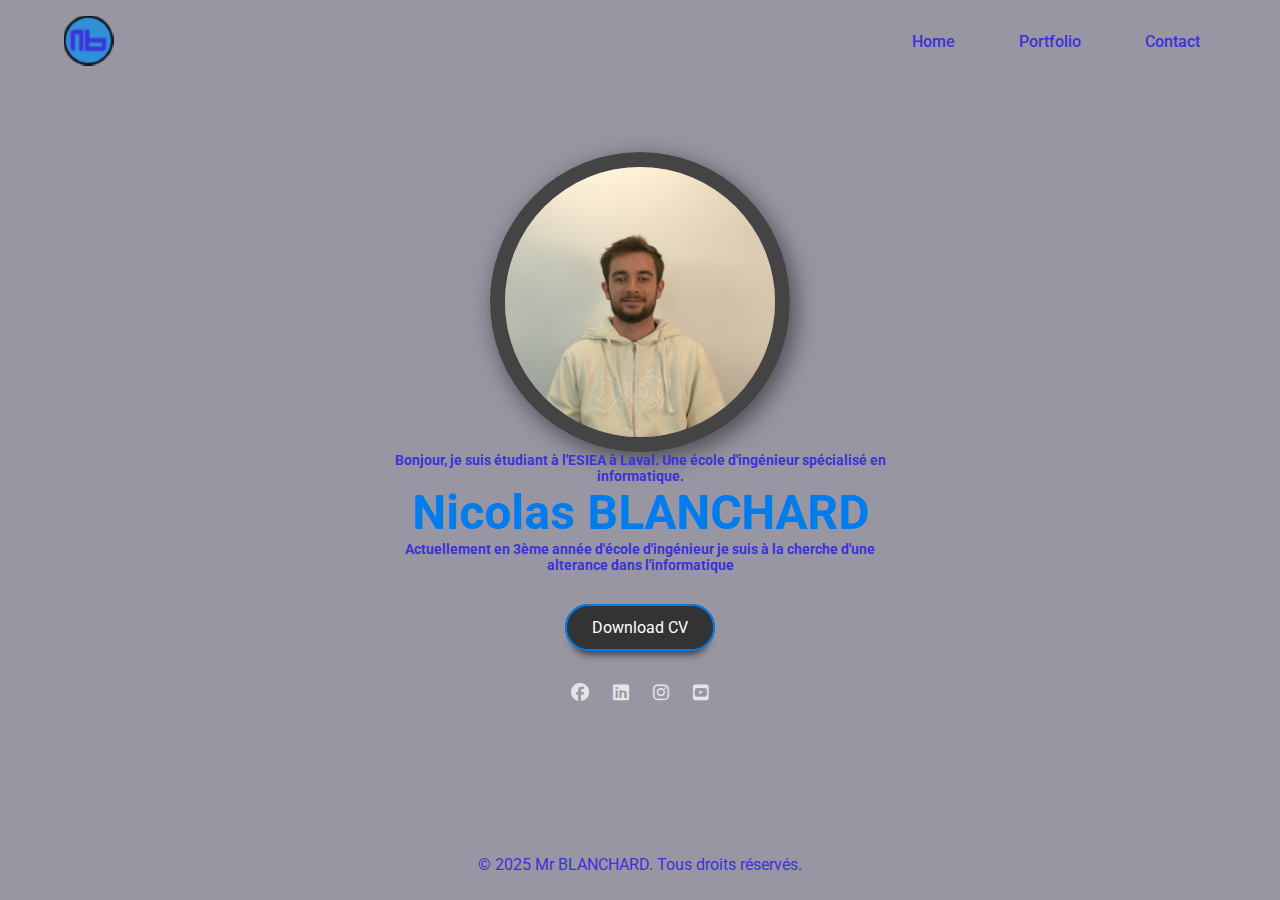
<file: index.html>
<!DOCTYPE html>
<html lang="fr">
<head>
    <meta charset="UTF-8">
    <meta name="viewport" content="width=device-width, initial-scale=1.0">
    <title>Portfolio - Nicolas</title>
    <link rel="stylesheet" href="css/style.css">
    <link rel="stylesheet" href="https://cdnjs.cloudflare.com/ajax/libs/font-awesome/6.2.1/css/all.min.css">
    <link rel="preconnect" href="https://fonts.googleapis.com">
    <link rel="preconnect" href="https://fonts.gstatic.com" crossorigin>
    <link href="https://fonts.googleapis.com/css2?family=Roboto:ital,wght@0,100..900;1,100..900&display=swap" rel="stylesheet">
</head>
<body>
    <header>
        <nav>
            <img class = "NB" src="img/logo_nb.png" alt="Logo NB">
                
                <ul>
                    <li><a href="index.html">Home</a></li>
                    <li><a href="Portfolio.html">Portfolio</a></li>           
                    <li><a href="Contact.html">Contact</a></li>
                </ul>
        </nav>
    </header>
    <main>
        <section class="hero-section">
            <figure class="hero-pic">
                <img src="img/Nicolas.jpg" alt="Photo de profil Nicolas">
            </figure>
            <article class="hero-text">
                <h1>Bonjour, je suis étudiant à l'ESIEA à Laval. Une école d'ingénieur spécialisé en informatique.</h1>
                <h2>Nicolas BLANCHARD</h2>
                <h1>Actuellement en 3ème année d'école d'ingénieur je suis à la cherche d'une alterance dans l'informatique</h1>
                <div class="btn-group">
                    <a href="https://drive.google.com/file/d/1L2rFf8bB93uWVfUxox97xD3RBPnjxHVo/view?usp=sharing" class="btn active">Download CV</a>
                </div>
                <div class="social">
                    <a href="https://www.facebook.com/profile.php?id=100076576762700"><i class="fa-brands fa-facebook"></i></a>
                    <a href="https://www.linkedin.com/in/nicolas-blanchard-338967253/"><i class="fa-brands fa-linkedin"></i></a>
                    <a href="https://www.instagram.com/nicolas___bld/"><i class="fa-brands fa-instagram"></i></a>
                    <a href="https://www.youtube.com/@nicolasblanchard1723"><i class="fa-brands fa-square-youtube"></i></a>
                </div>
            </article>
        </section>
    </main>
    <footer>
        <section>
            
        </section>
        <p>&copy; 2025 Mr BLANCHARD. Tous droits réservés.</p>
    </footer>
</body>
</html>
</file>
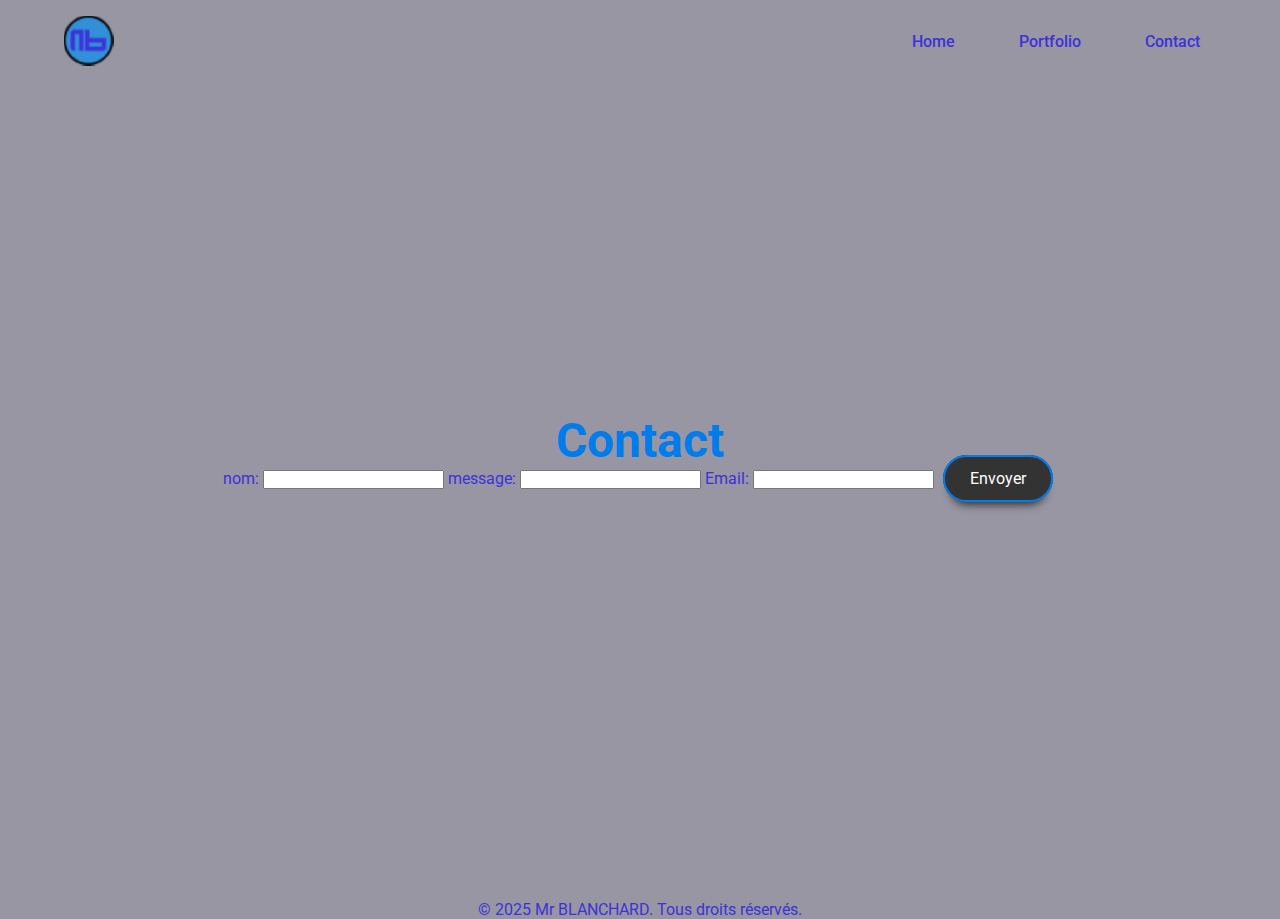
<file: Contact.html>
<!DOCTYPE html>
<html lang="fr">
<head>
    <meta charset="UTF-8">
    <meta name="viewport" content="width=device-width, initial-scale=1.0">
    <title>Portfolio - Nicolas</title>
    <link rel="stylesheet" href="css/style.css">
    <link rel="stylesheet" href="https://cdnjs.cloudflare.com/ajax/libs/font-awesome/6.2.1/css/all.min.css">
    <link rel="preconnect" href="https://fonts.googleapis.com">
    <link rel="preconnect" href="https://fonts.gstatic.com" crossorigin>
    <link href="https://fonts.googleapis.com/css2?family=Roboto:ital,wght@0,100..900;1,100..900&display=swap" rel="stylesheet">
</head>
<body>
    <header>
        <nav>
            <img class = "NB" src="img/logo_nb.png" alt="Logo NB">
                <ul>
                    <li><a href="index.html">Home</a></li>
                    <li><a href="Portfolio.html">Portfolio</a></li>    
                    <li><a href="Contact.html">Contact</a></li>
                </ul>
        </nav>
    </header>
    <main>
        <section id="contact">
            <h2>Contact</h2>
            <form>
                <label> nom:</label>
                <input type="text">
                <label> message:</label>
                <input type="text">
                <label>Email:</label>
                <input type="email">
                <a href="#" class="btn active">Envoyer</a>
            </form>
        </section>
    </main>
    <footer>
        <p>&copy; 2025 Mr BLANCHARD. Tous droits réservés.</p>
    </footer>
</body>
</html>
</file>
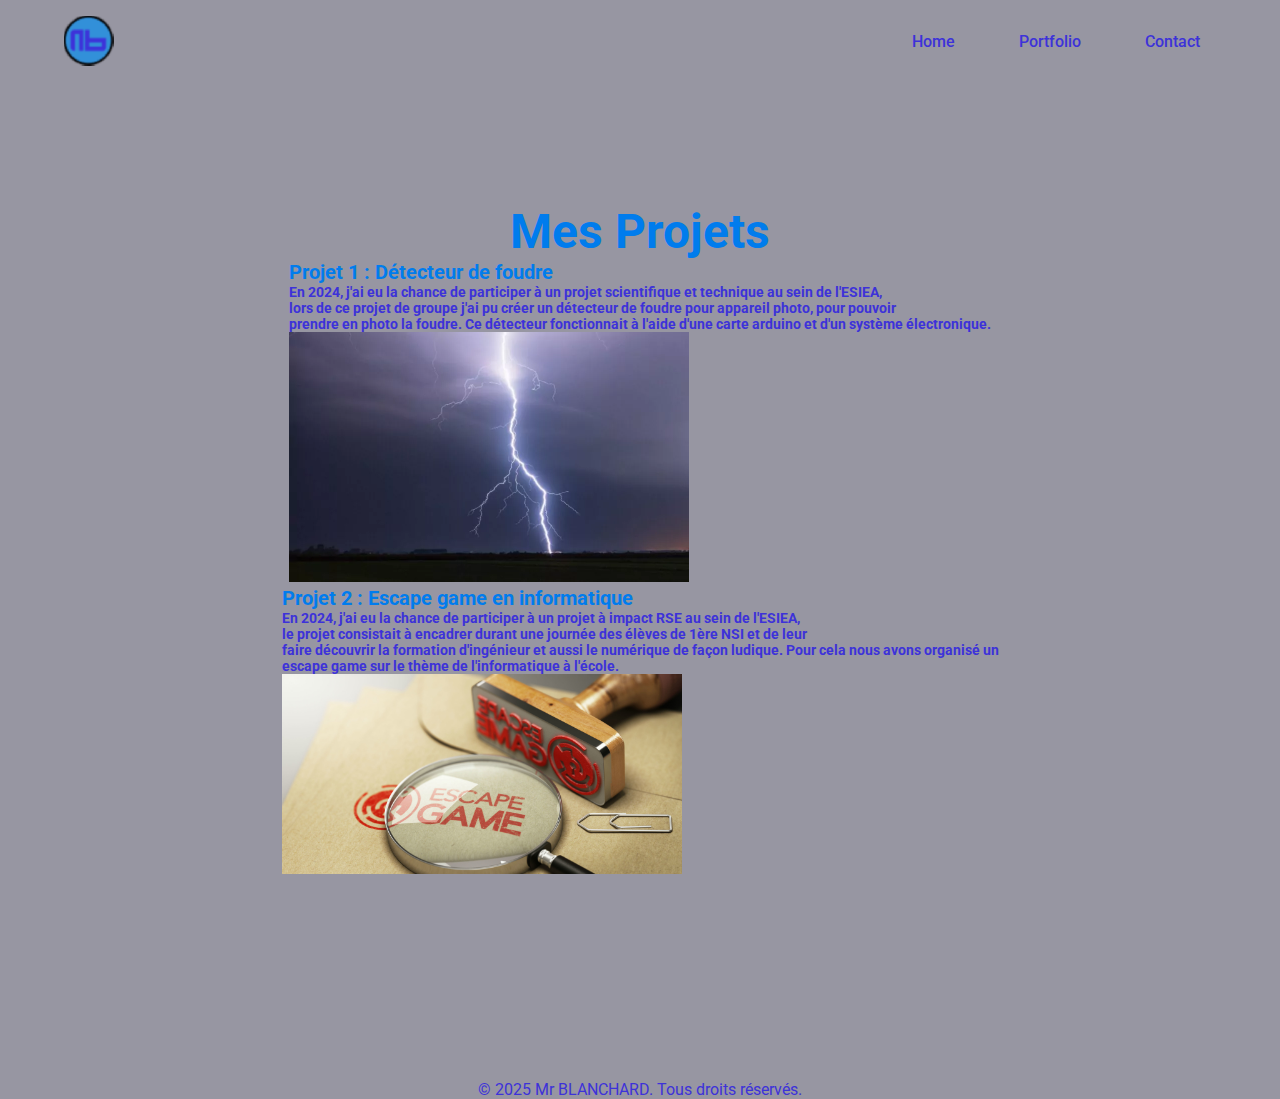
<file: Portfolio.html>
<!DOCTYPE html>
<html lang="fr">
<head>
    <meta charset="UTF-8">
    <meta name="viewport" content="width=device-width, initial-scale=1.0">
    <title>Portfolio - Nicolas</title>
    <link rel="stylesheet" href="css/style.css">
    <link rel="stylesheet" href="https://cdnjs.cloudflare.com/ajax/libs/font-awesome/6.2.1/css/all.min.css">
    <link rel="preconnect" href="https://fonts.googleapis.com">
    <link rel="preconnect" href="https://fonts.gstatic.com" crossorigin>
    <link href="https://fonts.googleapis.com/css2?family=Roboto:ital,wght@0,100..900;1,100..900&display=swap" rel="stylesheet">
</head>
<body>
    <header>
        <nav>
            <img class = "NB" src="img/logo_nb.png" alt="Logo NB">
                
                <ul>
                    <li><a href="index.html">Home</a></li>
                    <li><a href="Portfolio.html">Portfolio</a></li>           
                    <li><a href="Contact.html">Contact</a></li>
                </ul>
        </nav>
    </header>
    <main>
        <section id="portfolio">
            <h2>Mes Projets</h2>
            <div class="portfolio">
                <h3>Projet 1 : Détecteur de foudre</h3>
                <h1>En 2024, j'ai eu la chance de participer à un projet scientifique et technique au sein de l'ESIEA,<br>
                    lors de ce projet de groupe j'ai pu créer un détecteur de foudre pour appareil photo, pour pouvoir <br>
                    prendre en photo la  foudre. Ce détecteur fonctionnait à l'aide d'une carte arduino et d'un système électronique.
                </h1>
                <img class = "foudre" src="img/foudre.webp" alt="foudre">
            </div>
            <div class="portfolio">
                <h3>Projet 2 : Escape game en informatique</h3>
                <h1>En 2024, j'ai eu la chance de participer à un projet à impact RSE au sein de l'ESIEA,<br>
                    le projet consistait à encadrer durant une journée des élèves de 1ère NSI et de leur <br>
                    faire découvrir la formation d'ingénieur et aussi le numérique de façon ludique. Pour cela nous avons organisé un
                    <br> escape game sur le thème de l'informatique à l'école.
                </h1>
                <img class = "escape_g" src="img/escape_game.jpg" alt="escape_g">
            </div>
        </section>
    </main>
    <footer>
        <p>&copy; 2025 Mr BLANCHARD. Tous droits réservés.</p>
    </footer>
</body>
</html>
</file>
<file: css/style.css>
* {
    box-sizing: border-box;
    padding: 0;
    margin: 0;
    font-family: "Roboto", sans-serif;
    text-decoration: none;
}

body {
    overflow-x: hidden;
    background: #222;
    color: #3d32d9;
}

body {
    
    background: #222;
    background-color: #9796a2;
}


header {
    position: fixed;
    width: 100%;    
    background: rgba(34, 34, 34, 0.95);
    background-color: #9796a2;
}

.foudre{
    width : 400px;
}

.escape_g{
    width : 400px;
}




nav {
    display: flex;
    justify-content: space-between;
    align-items: center;
    padding: 1rem 5%;
    max-width: 1400px;
    margin: 0 auto;
}

#logo {
    display: flex;
    align-items: center;
    gap: 10px;
}

.logo-text {
    font-size: 1.8vw;
    font-weight: bold;
    color: #007ced;
}

#logo i {
    font-size: 1.5vw;
    color: #007ced;
    transition: transform 0.3s ease;
    list-style: none;
}

#logo:hover i {
    transform: scale(1.2);
}

nav ul {
    display: flex;
    gap: 2rem;
    align-items: center;
}

nav ul li a {
    color: #3d32d9;
    font-weight: 500;
    padding: 0.5rem 1rem;
    border-radius: 20px;
    transition: all 0.3s ease;
    position: relative;
}
/*Underline effect*/
nav ul li a::after {
    content: '';
    position: absolute;
    bottom: -5px;
    left: 50%;
    transform: translateX(-50%);
    width: 0;
    height: 2px;
    background: #007ced;
    transition: width 0.3s ease;
}
/*Underline effect*/
nav ul li a:hover::after {
    width: 70%;
}
/*Underline effect*/
nav ul li a:hover {
    color: #007ced;
}
nav ul li{
    list-style: none;
}

/* Section principale */
.hero-section {
    display: flex;
    justify-content: center;
    align-items: center;
    text-align: center;
    min-height: 95vh;
    flex-direction: column;
}

.hero-pic {
    width: 300px;
    height: 300px;
    border-radius: 50%;
    overflow: hidden;
    border: 15px solid #444;
    box-shadow: 5px 7px 25px rgba(0, 0, 0, 0.5);
}

.hero-pic img {
    width: 100%;
    height: 100%;
    object-fit: cover;
    transition: 0.5s;
}

.hero-pic img:hover {
    transform: scale(1.1);
}

.hero-text {
    max-width: 500px;
    display: flex;
    flex-direction: column;
    align-items: center;
    text-align: center;
}


h1 {
    font-size: 14px;
    color: #3d32d9;
}

h2 {
    color: #007ced;
    font-size: 3rem;
}

h3{
    color: #007ced;
    font-size: 20px;
}

.btn-group {
    margin: 45px 0;
}

.btn {
    border: 2px solid #e5e5e5;
    color: #fff;
    background-color: #333;
    padding: 12px 25px;
    margin: 5px;
    border-radius: 30px;
    box-shadow: 0 10px 10px -8px rgba(0, 0, 0, 0.78);
}

.btn.active {
    border-color: #007ced;
    
}

.social a {
    margin: 0 10px;
    color: #e5e5e5;
    font-size: 18px;
    transition: 0.5s;
}

.social a:hover {
    color: #007ced;
    
}
footer{
    display: flex;
    justify-content: center;
    background-color: #9796a2;
}

/* Responsive */
@media (max-width: 768px) {
    nav {
        padding: 1rem 20px;
        display: flex;
        flex-direction: column;
        font-size: 2.5vw;
    }


    nav ul {
        gap: 1rem;
        display: flex;
        flex-direction: column;
    }
    li{
        list-style: none;
    }
    .logo-text{
        font-size: 4vw;
    }
}

#contact {
    display: flex;
    flex-direction: column;
    align-items: center;
    justify-content: center;
    height: 100vh;
}

#portfolio {
    display: flex;
    flex-direction: column;
    align-items: center;
    justify-content: center;
    height: 120vh;
}
</file>
